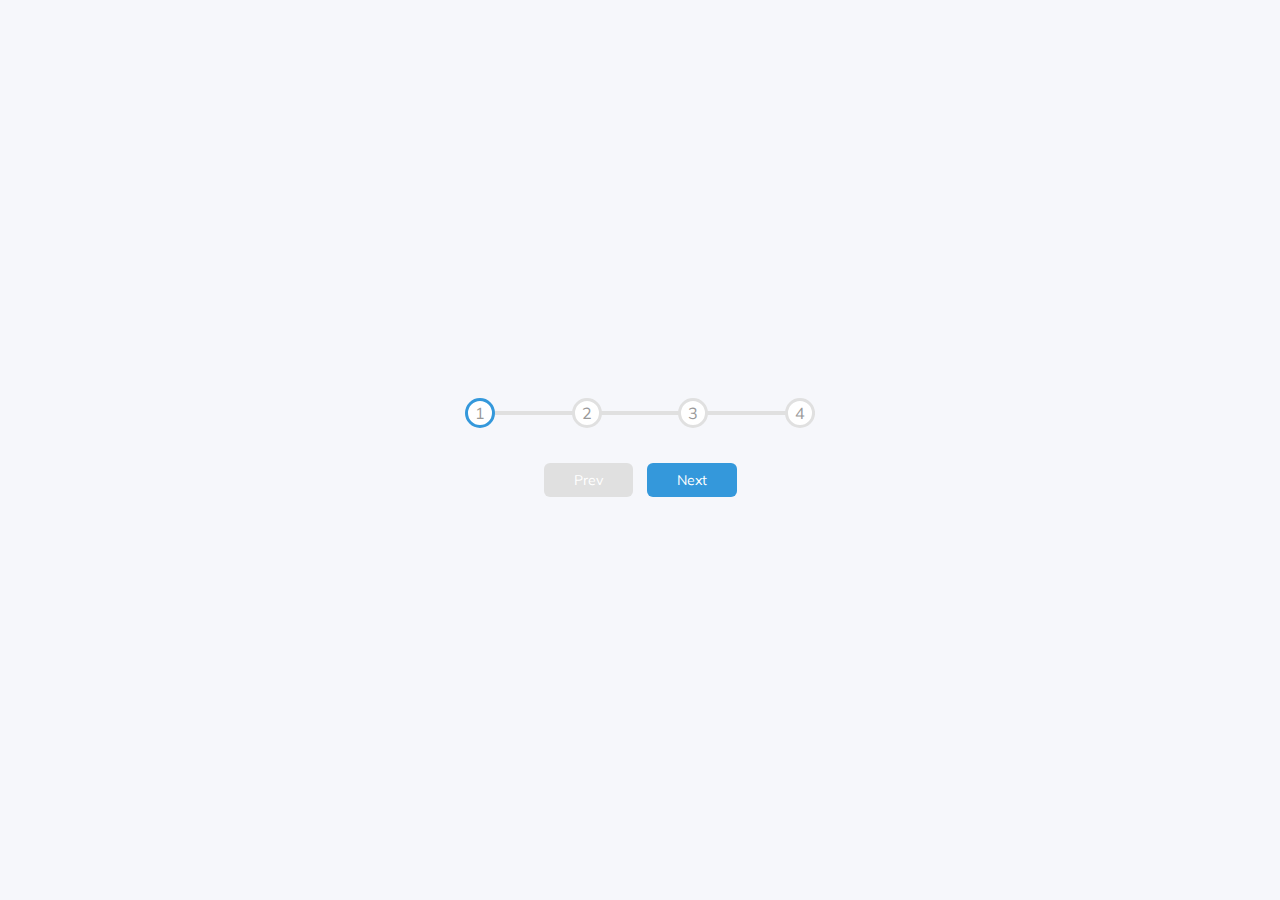
<file: 02 - Progress Steps/index.html>
<!DOCTYPE html>
<html lang="en">
  <head>
    <meta charset="UTF-8" />
    <meta name="viewport" content="width=device-width, initial-scale=1.0" />
    <link
      rel="stylesheet"
      href="https://cdnjs.cloudflare.com/ajax/libs/font-awesome/6.6.0/css/all.min.css"
      integrity="sha512-Kc323vGBEqzTmouAECnVceyQqyqdsSiqLQISBL29aUW4U/M7pSPA/gEUZQqv1cwx4OnYxTxve5UMg5GT6L4JJg=="
      crossorigin="anonymous"
      referrerpolicy="no-referrer"
    />
    <link rel="stylesheet" href="style.css" />
    <title>Progress Steps</title>
  </head>
  <body>
    <div class="container">
      <div class="progress-container">
        <div class="progress" id="progress"></div>
        <div class="circle active">1</div>
        <div class="circle">2</div>
        <div class="circle">3</div>
        <div class="circle">4</div>
      </div>

      <button class="btn" id="prev" disabled>Prev</button>
      <button class="btn" id="next">Next</button>
    </div>
    <script src="script.js"></script>
  </body>
</html>
</file>
<file: 02 - Progress Steps/style.css>
@import url("https://fonts.googleapis.com/css2?family=Muli&display=swap");

:root {
  --line-border-fill: #3498db;
  --line-border-empty: #e0e0e0;
}

* {
  box-sizing: border-box;
}

body {
  background-color: #f6f7fb;
  font-family: "Muli", sans-serif;
  display: flex;
  align-items: center;
  justify-content: center;
  height: 100vh;
  overflow: hidden;
  margin: 0;
}

.container {
  text-align: center;
}

.progress-container {
  display: flex;
  justify-content: space-between;
  position: relative;
  margin-bottom: 30px;
  max-width: 100%;
  width: 350px;
}

.progress-container::before {
  content: "";
  background-color: var(--line-border-empty);
  position: absolute;
  top: 50%;
  left: 0;
  transform: translateY(-50%);
  height: 4px;
  width: 100%;
  z-index: -1;
}

.progress {
  background-color: var(--line-border-fill);
  position: absolute;
  top: 50%;
  left: 0;
  transform: translateY(-50%);
  height: 4px;
  width: 0%;
  z-index: -1;
  transition: 0.4s ease;
}

.circle {
  background-color: #fff;
  color: #999;
  border-radius: 50%;
  height: 30px;
  width: 30px;
  display: flex;
  align-items: center;
  justify-content: center;
  border: 3px solid var(--line-border-empty);
  transition: 0.4s ease;
}

.circle.active {
  border-color: var(--line-border-fill);
}

.btn {
  background-color: var(--line-border-fill);
  color: #fff;
  border: 0;
  border-radius: 6px;
  cursor: pointer;
  font-family: inherit;
  padding: 8px 30px;
  margin: 5px;
  font-size: 14px;
}

.btn:active {
  transform: scale(0.98);
}

.btn:focus {
  outline: 0;
}

.btn:disabled {
  background-color: var(--line-border-empty);
  cursor: not-allowed;
}
</file>
